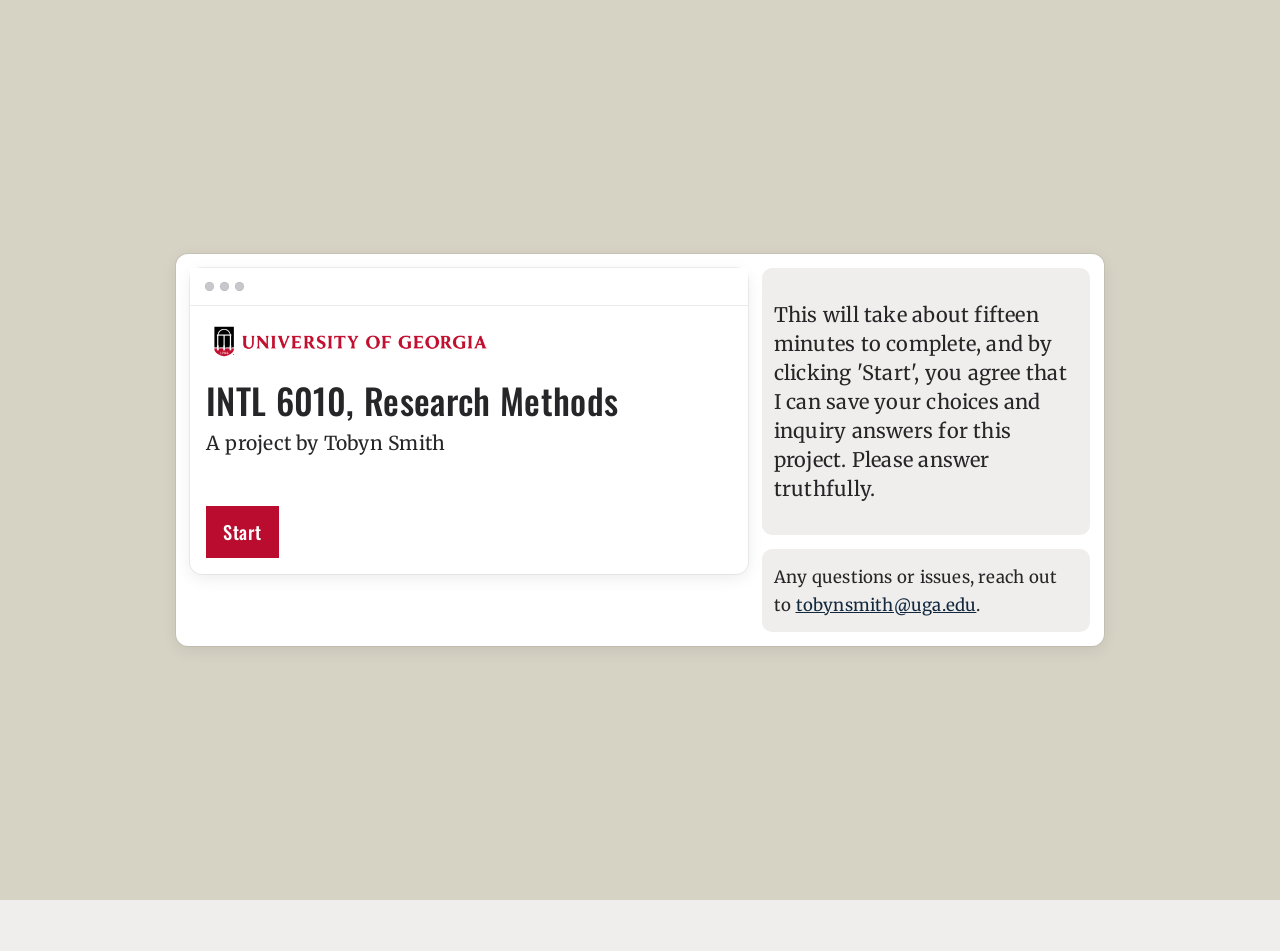
<file: app/index.html>
<!DOCTYPE html>
<html lang="en">
<head>
  <meta charset="utf-8">
  <meta name="viewport" content="width=device-width, initial-scale=1">
  <title>INTL 6010 · Research Methods</title>
  <link rel="icon" href="favicon.ico" type="image/x-icon">
  <link rel="preconnect" href="https://fonts.googleapis.com">
  <link rel="preconnect" href="https://fonts.gstatic.com" crossorigin>
  <link href="https://fonts.googleapis.com/css2?family=Merriweather+Sans:wght@400;500&family=Merriweather:wght@400;700&family=Oswald:wght@300;500&family=Source+Sans+3:wght@400;600;700&family=Source+Serif+4:opsz,wght@8..60,500;8..60,600&display=swap" rel="stylesheet">
  <link rel="stylesheet" href="styles.css">
</head>
<body>
  <div class="computer-only class-gate">
    <img class="uga-logo" src="uga-logo.png" alt="University of Georgia" width="1024" height="158">
    <p class="brand">INTL 6010</p>
    <h1>Sorry, for aesthetic reasons, this page was not created for phones!</h1>
  </div>
  <div id="before" class="before"></div>
  <div class="site" hidden>
    <header class="banner">
      <div class="banner-row">
        <img class="flag flag-lg" src="flag-araknes.svg" alt="" width="58" height="38">
        <div>
          <p class="gov">The Government of Araknes</p>
          <p class="commission">Commission of Inquiry</p>
        </div>
        <p class="ref"><span>File</span>26-441</p>
      </div>
      <ul class="party-line" aria-label="The parties">
        <li class="party-kicker">Parties</li>
        <li><img class="flag" src="flag-araknes.svg" alt="">Araknes</li>
        <li><img class="flag" src="flag-lei.svg" alt="">Lei</li>
      </ul>
    </header>
    <div class="frame">
      <div class="paper">
      <header class="story-bar">
        <p class="story-title">The night</p>
        <ul class="story-parties" aria-label="The parties">
          <li><img class="flag" src="flag-araknes.svg" alt="">Araknes</li>
          <li><img class="flag" src="flag-lei.svg" alt="">Lei</li>
        </ul>
      </header>
      <nav class="rail" id="rail" aria-label="Index to the file"></nav>
      <article class="sheet">
        <header class="mast" id="mast"></header>
        <main id="app">
          <p>Opening the file.</p>
        </main>
        <footer class="imprint">
          <p>Draft · File 26-441</p>
        </footer>
      </article>
      </div>
    </div>
  </div>
  <div class="step-bar" id="step-bar" hidden>
    <button type="button" class="secondary" id="step-back">Back</button>
    <button type="button" class="primary" id="step-next">Next</button>
  </div>
  <footer class="page-foot">
    <span class="contact">Any issues, email <a href="mailto:tobynsmith@uga.edu">tobynsmith@uga.edu</a>. Ta!</span>
    <a class="admin-link" href="/admin">[admin]</a>
  </footer>
  <script type="module" src="game.js"></script>
</body>
</html>
</file>
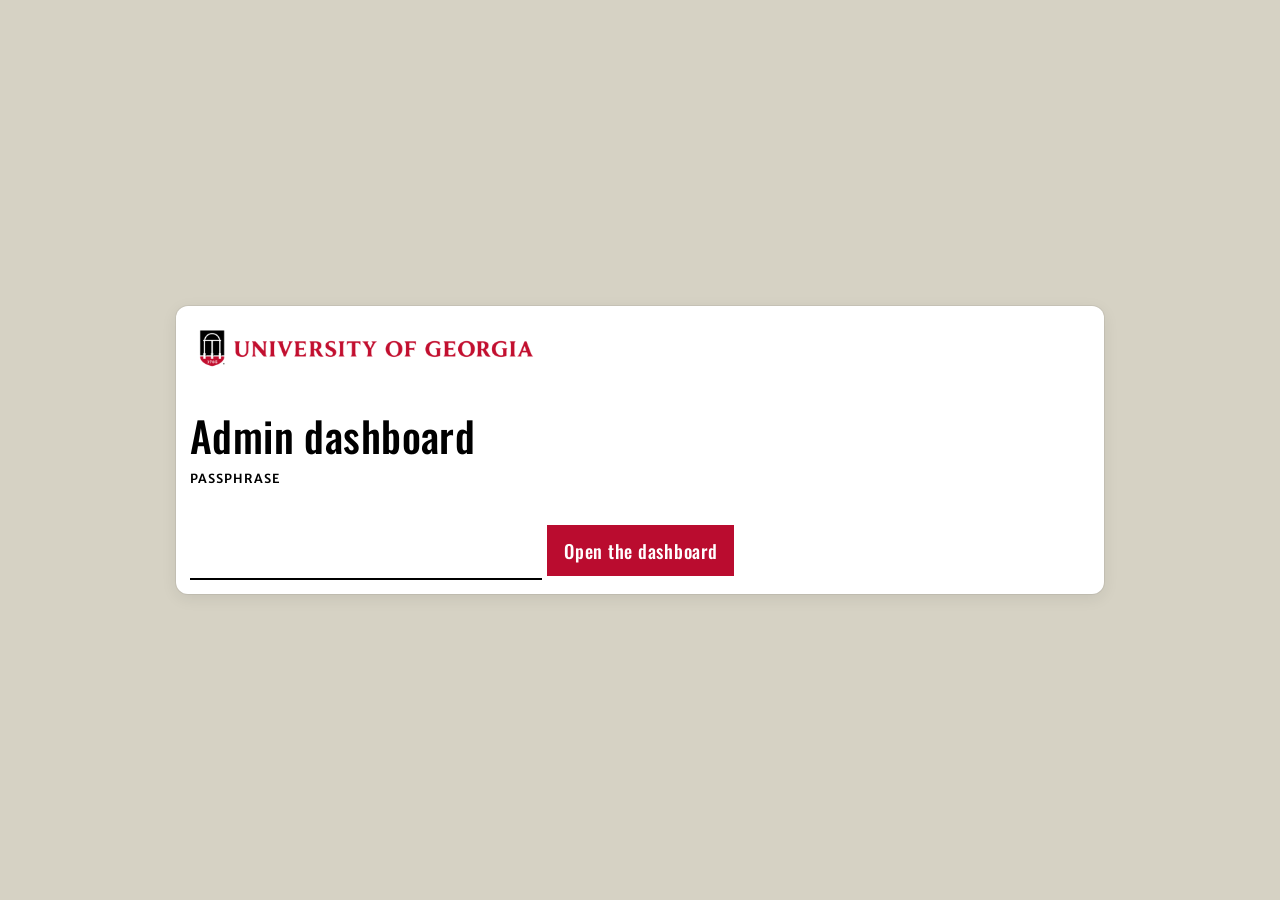
<file: app/export.html>
<!DOCTYPE html>
<html lang="en">
<head>
  <meta charset="utf-8">
  <meta name="viewport" content="width=device-width, initial-scale=1">
  <title>INTL 6010 · Admin dashboard</title>
  <link rel="icon" href="favicon.ico" type="image/x-icon">
  <link rel="preconnect" href="https://fonts.googleapis.com">
  <link rel="preconnect" href="https://fonts.gstatic.com" crossorigin>
  <link href="https://fonts.googleapis.com/css2?family=Merriweather+Sans:wght@400;500&family=Merriweather:wght@400;700&family=Oswald:wght@300;500&display=swap" rel="stylesheet">
  <link rel="stylesheet" href="styles.css">
</head>
<body class="register">
  <div class="computer-only class-gate">
    <img class="uga-logo" src="uga-logo.png" alt="University of Georgia" width="1024" height="158">
    <p class="brand">INTL 6010</p>
    <h1>Sorry, for aesthetic reasons, this page was not created for phones!</h1>
  </div>
  <div class="before register-desk">
    <section class="welcome register-sheet">
      <img class="uga-logo" src="uga-logo.png" alt="University of Georgia" width="1024" height="158">
      <h1 class="question">Admin dashboard</h1>
      <form id="gate" class="register-gate">
        <label for="key">Passphrase</label>
        <input id="key" name="key" type="password" autocomplete="current-password">
        <button class="primary" type="submit">Open the dashboard</button>
      </form>
      <p id="message" class="error" hidden></p>
      <div id="out"></div>
    </section>
  </div>
  <script type="module" src="export.js"></script>
</body>
</html>
</file>
<file: app/styles.css>
:root {
  --desk: #cfc8b8;
  --paper: #f7f4ec;
  --paper-2: #fffdf7;
  --gold: #7a632e;
  --ink: #12151a;
  --muted: #2a3138;
  --line: #12151a;
  --hair: #b9b2a3;
  --navy: #1a3650;
  --oxblood: #6f2824;
  --oxblood-soft: #f3e6e3;
  --step: 4.15rem;
  --night-chrome: 10.6rem;
}

* { box-sizing: border-box; }

html { background: var(--desk); }

body {
  margin: 0;
  min-height: 100vh;
  background: var(--desk);
  color: var(--ink);
  font-family: "Source Sans 3", "Segoe UI", sans-serif;
  font-size: 1.125rem;
  line-height: 1.65;
  letter-spacing: 0.012em;
  text-wrap: pretty;
}

.story-bar,
.banner { display: none; }

body[data-step="night"] .site {
  display: flex;
  flex-direction: column;
  min-height: calc(100vh - var(--step));
}

body[data-step="night"] .frame {
  display: flex;
  flex-direction: column;
  flex: 1 0 auto;
  align-self: stretch;
  width: 100%;
  min-width: 0;
  min-height: calc(100vh - var(--step));
  padding-top: 0.4rem;
  padding-bottom: 0;
}

body[data-step="night"] .paper {
  display: flex;
  flex-direction: column;
  flex: 1 0 auto;
  width: 100%;
  min-width: 0;
  min-height: 0;
  box-shadow: none;
}

body[data-step="night"] .sheet {
  display: flex;
  flex-direction: column;
  flex: 1 0 auto;
  width: 100%;
  min-width: 0;
  min-height: 0;
  overflow: visible;
}

body[data-step="night"] .story-bar {
  display: flex;
  align-items: center;
  justify-content: space-between;
  gap: 1.5rem;
  margin: 0;
  padding: 0.7rem 1.85rem 0.55rem;
  background: var(--paper);
  border: 1px solid #d5dbe3;
  border-bottom: none;
}

body[data-step="night"] .rail { border-top: 1px solid #e4dfd4; }

.story-title {
  margin: 0;
  font-family: "Source Serif 4", Georgia, serif;
  font-size: 1.7rem;
  font-weight: 600;
  line-height: 1.1;
  letter-spacing: -0.02em;
}

.story-parties {
  display: flex;
  flex-wrap: wrap;
  align-items: center;
  gap: 0.35rem 1.15rem;
  list-style: none;
  margin: 0;
  padding: 0 0 0.15rem;
}

.story-parties li {
  display: flex;
  align-items: center;
  gap: 0.45rem;
  margin: 0;
  font-size: 0.98rem;
  font-weight: 600;
}

.story-parties .flag {
  width: 2.15rem;
  height: 1.42rem;
}

body[data-step="inquiry"] .banner,
body[data-step="debrief"] .banner {
  display: flex;
}

.banner {
  flex-direction: column;
  background: var(--navy);
  color: #f4f7f8;
  border-bottom: 3px solid #c4b48a;
}

body[data-step="night"] .mast {
  padding-top: 0.7rem;
  padding-bottom: 0.55rem;
  border-bottom: 1px solid var(--hair);
}

body[data-step="night"] .story-title,
body[data-step="night"] .mast .doc {
  font-size: 1.4rem;
}

body[data-step="night"] .rail li {
  padding-top: 0.55rem;
  padding-bottom: 0.4rem;
}

body[data-step="night"] .imprint,
body[data-step="inquiry"] .imprint { display: none; }

.banner-row {
  display: flex;
  align-items: center;
  gap: 1rem;
  padding: 0.95rem 1.75rem 0.8rem;
}

.banner .gov,
.banner .commission,
.banner .ref { color: #f4f7f8; }

.banner .flag-lg {
  border-color: rgba(255, 255, 255, 0.45);
}

.party-line {
  display: flex;
  flex-wrap: wrap;
  align-items: center;
  gap: 0.35rem 1.35rem;
  list-style: none;
  margin: 0;
  padding: 0.42rem 1.75rem 0.5rem;
  color: #f4f7f8;
  background: #10283e;
  border-top: 1px solid rgba(255, 255, 255, 0.16);
}

.party-line .party-kicker {
  margin: 0;
  padding-right: 1rem;
  border-right: 1px solid rgba(255, 255, 255, 0.32);
  font-size: 0.68rem;
  font-weight: 700;
  letter-spacing: 0.18em;
  line-height: 1;
  text-transform: uppercase;
  opacity: 0.92;
}

.party-line li {
  display: flex;
  align-items: center;
  gap: 0.45rem;
  margin: 0;
  font-size: 0.98rem;
  font-weight: 600;
}

.party-line .flag {
  width: 1.65rem;
  height: 1.1rem;
  border-color: rgba(255, 255, 255, 0.4);
}

.site { min-height: 100vh; }
.site[hidden] { display: none; }

.before {
  min-height: 100vh;
  display: flex;
  align-items: center;
  justify-content: center;
  padding: 3rem 1.5rem;
  background: #d6d2c4;
}

.before[hidden] { display: none; }

.welcome {
  position: relative;
  width: min(38rem, 100%);
  padding: 2.7rem 2.85rem 2.85rem;
  background: #fff;
  border: 2px solid #000;
}

.uga-logo {
  display: block;
  width: min(22rem, 100%);
  height: auto;
  margin: 0 0 2.4rem;
}

.welcome .question {
  margin: 0 0 0.55rem;
  max-width: 13em;
  color: #000;
  font-family: Oswald, sans-serif;
  font-size: 2.6rem;
  font-weight: 500;
  letter-spacing: 0.01em;
  line-height: 1.15;
}

.welcome .byline {
  margin: 0 0 1.25rem;
  color: #000;
  font-family: Merriweather, Georgia, serif;
  font-size: 1.2rem;
  line-height: 1.4;
}

.welcome .prose p {
  color: #000;
  font-family: Merriweather, Georgia, serif;
  font-size: 1.05rem;
  font-weight: 400;
  line-height: 1.65;
}

.welcome .reach {
  margin: 0.2rem 0 0;
  color: #000;
  font-family: Merriweather, Georgia, serif;
  font-size: 1.05rem;
  line-height: 1.65;
}

.welcome a {
  color: #ba0c2f;
}

.welcome .minutes {
  display: inline-block;
  margin: 1.35rem 0 1.45rem;
  padding: 0 0 0.35rem;
  border-bottom: 2px solid #ba0c2f;
  color: #000;
  font-family: Oswald, sans-serif;
  font-size: 1.75rem;
  font-weight: 500;
  line-height: 1.15;
}

.welcome .primary { margin-top: 1.75rem; }

.welcome .field {
  margin: 1.35rem 0 0;
}

.welcome .field label {
  color: #000;
  font-family: Merriweather, Georgia, serif;
  font-size: 1.05rem;
  font-weight: 400;
}

.welcome .field input {
  display: block;
  width: 100%;
  margin-top: 0.4rem;
  padding: 0.45rem 0.55rem;
  border: 1px solid #000;
  font-family: Merriweather, Georgia, serif;
  font-size: 1.05rem;
}

.draft-mark {
  position: absolute;
  top: 1.15rem;
  right: 1.25rem;
  margin: 0;
  padding: 0.12rem 0.4rem;
  border: 1px solid #554f47;
  color: #554f47;
  font-family: "Merriweather Sans", sans-serif;
  font-size: 0.72rem;
  font-weight: 500;
  letter-spacing: 0.12em;
  text-transform: uppercase;
}

.frame {
  max-width: 92rem;
  margin: 0 auto;
  padding: 0 1.5rem 3rem;
}

.rail {
  background: var(--paper);
  border: 1px solid #d5dbe3;
  border-bottom: none;
}

.rail ol {
  display: flex;
  flex-wrap: wrap;
  gap: 0.25rem 1.35rem;
  list-style: none;
  margin: 0;
  padding: 0 1.85rem;
}

.rail li {
  margin: 0;
  padding: 0.85rem 0.05rem 0.7rem;
  border: none;
  color: #1c2430;
  font-size: 0.88rem;
  font-weight: 700;
  letter-spacing: 0.1em;
  text-transform: uppercase;
}

.rail li.now {
  color: var(--navy);
  font-weight: 700;
  box-shadow: inset 0 -3px 0 var(--navy);
}

.rail li.done { color: var(--ink); }

.rail-note {
  margin: 0;
  padding: 0 1.85rem 0.75rem;
  color: var(--muted);
  font-size: 0.92rem;
}

.sheet {
  position: relative;
  background: var(--paper);
  min-height: 70vh;
  padding: 0 0 0.5rem;
  border: 1px solid #d5dbe3;
  border-top: none;
  box-shadow: none;
}

.gov {
  margin: 0;
  color: var(--navy);
  font-size: 0.74rem;
  font-weight: 700;
  letter-spacing: 0.18em;
  text-transform: uppercase;
}

.commission {
  margin: 0.16rem 0 0;
  font-family: "Source Serif 4", Georgia, serif;
  font-size: 1.62rem;
  font-weight: 600;
  line-height: 1.15;
  color: var(--navy);
}

.ref {
  margin: 0 0 0 auto;
  color: var(--navy);
  font-family: "Source Sans 3", sans-serif;
  font-size: 1.2rem;
  font-weight: 700;
  font-variant-numeric: tabular-nums;
  letter-spacing: 0.06em;
  line-height: 1.1;
  text-align: right;
  white-space: nowrap;
}

@media (max-width: 420px) {
  .ref { white-space: normal; font-size: 0.92rem; }
  .banner-row { flex-wrap: wrap; gap: 0.45rem 0.7rem; }
}

.ref span {
  display: block;
  margin-bottom: 0.22rem;
  font-size: 0.68rem;
  font-weight: 700;
  letter-spacing: 0.18em;
  text-transform: uppercase;
  opacity: 0.92;
}

.mast {
  display: flex;
  justify-content: space-between;
  gap: 1rem;
  align-items: baseline;
  margin: 0;
  padding: 1.05rem 1.85rem 0.85rem;
  border-bottom: 3px double var(--navy);
}

.mast .doc {
  margin: 0;
  font-family: "Source Serif 4", Georgia, serif;
  font-size: 1.65rem;
  font-weight: 600;
  line-height: 1.15;
  letter-spacing: -0.01em;
}

.mast .when {
  margin: 0;
  color: var(--navy);
  font-size: 0.92rem;
  font-weight: 700;
  font-variant-numeric: tabular-nums;
  letter-spacing: 0.08em;
  white-space: nowrap;
}

#app { padding: 1.35rem 1.85rem 0.5rem; }

body[data-step="night"] #app {
  display: flex;
  flex-direction: column;
  flex: 1 0 auto;
  width: 100%;
  min-width: 0;
  min-height: 0;
  overflow: visible;
  padding-top: 0.55rem;
  padding-bottom: 0.4rem;
}

.opening {
  max-width: 40rem;
  min-height: 52vh;
  padding: 2.5rem 0 2rem;
}

.opening-kicker {
  margin: 0 0 0.45rem;
  color: var(--navy);
  font-size: 0.78rem;
  font-weight: 700;
  letter-spacing: 0.14em;
  text-transform: uppercase;
}

.opening-file {
  margin: 0 0 1.35rem;
  color: var(--navy);
  font-family: "Source Serif 4", Georgia, serif;
  font-size: 3.5rem;
  font-weight: 600;
  letter-spacing: -0.03em;
  line-height: 0.95;
}

.opening-parties {
  display: flex;
  align-items: center;
  gap: 1.15rem;
  list-style: none;
  margin: 0 0 1.4rem;
  padding: 0 0 1.2rem;
  border-bottom: 1px solid var(--hair);
}

.opening-parties li {
  display: flex;
  align-items: center;
  gap: 0.7rem;
  margin: 0;
  font-family: "Source Serif 4", Georgia, serif;
  font-size: 1.85rem;
  font-weight: 600;
}

.opening-parties .flag {
  width: 4.4rem;
  height: 2.9rem;
}

.opening-rule {
  width: 2.5rem;
  height: 2px;
  padding: 0;
  background: var(--navy);
  transform-origin: left center;
  animation: open-rule 0.55s ease 0.3s both;
}

.opening-line {
  margin: 0;
  max-width: 36rem;
  font-family: "Source Serif 4", Georgia, serif;
  font-size: 1.25rem;
  line-height: 1.45;
  opacity: 0;
  animation: open-line 0.45s ease 0.45s forwards;
}

.opening .primary {
  opacity: 0;
  pointer-events: none;
  animation: open-line 0.45s ease 2s forwards;
}

@keyframes open-line {
  from { opacity: 0; transform: translateY(8px); }
  to { opacity: 1; transform: none; pointer-events: auto; }
}

@keyframes open-rule {
  from { transform: scaleX(0); }
  to { transform: scaleX(1); }
}

@keyframes beat-in {
  from { opacity: 0; }
  to { opacity: 1; }
}

@media (prefers-reduced-motion: reduce) {
  .opening-rule,
  .opening-line,
  .opening .primary,
  .film-visual .sat {
    animation: none;
    opacity: 1;
    transform: none;
    pointer-events: auto;
  }
}

.spread {
  display: grid;
  grid-template-columns: minmax(0, 1fr) minmax(16rem, 22.5rem);
  gap: 1.5rem 1.75rem;
  align-items: start;
}

.spread-side {
  position: sticky;
  top: 1.25rem;
}

.film {
  display: grid;
  grid-template-columns: minmax(15rem, 20rem) minmax(0, 1fr);
  grid-template-rows: 1fr;
  gap: 0.75rem 1.15rem;
  align-items: stretch;
  flex: 1 0 auto;
  min-height: calc(100vh - var(--step) - var(--night-chrome));
  width: 100%;
}

.film-copy {
  overflow: visible;
}

.film-copy .prose p {
  max-width: none;
  font-size: 1.02rem;
  line-height: 1.45;
  margin: 0 0 0.55rem;
}

.film-visual {
  display: flex;
  flex-direction: column;
  gap: 0.45rem;
  width: 100%;
  min-width: 0;
  min-height: 0;
  height: 100%;
}

.film-visual .shot {
  flex: 0 0 auto;
  overflow: visible;
}

.film-visual .plot {
  position: relative;
  container-type: size;
  flex: 1 1 auto;
  min-height: 6.5rem;
  width: 100%;
  margin: 0;
}

.film-visual .sat {
  position: absolute;
  left: 50%;
  top: 50%;
  display: block;
  width: min(100cqw, calc(100cqh * 1200 / 560));
  height: min(100cqh, calc(100cqw * 560 / 1200));
  margin-left: calc(-0.5 * min(100cqw, calc(100cqh * 1200 / 560)));
  margin-top: calc(-0.5 * min(100cqh, calc(100cqw * 560 / 1200)));
  max-width: none;
  max-height: none;
  aspect-ratio: 1200 / 560;
  animation: beat-in 0.4s ease both;
}

.film-visual .shot figcaption {
  margin-bottom: 0.2rem;
  color: var(--ink);
  font-size: 0.88rem;
}

.film-visual .oracle-chrome {
  padding: 0.55rem 0.85rem 0.4rem;
}

.film-visual .oracle-name {
  font-size: 0.84rem;
}

.film-visual .oracle-body {
  gap: 0.5rem;
  padding: 0.1rem 0.85rem 0.75rem;
}

.film-visual .human p:last-child {
  font-size: 1rem;
}

.film-visual .model-out p {
  font-size: 1.05rem;
  line-height: 1.45;
  margin-bottom: 0.3rem;
}

.column { max-width: 40rem; }

.computer-only {
  display: none;
  min-height: 100vh;
  margin: 0 auto;
  padding: 3rem 1.5rem;
  max-width: 28rem;
  color: var(--ink);
  flex-direction: column;
  justify-content: center;
}

.computer-only .brand {
  margin: 0 0 0.8rem;
  font-size: 0.75rem;
  font-weight: 700;
  letter-spacing: 0.14em;
  text-transform: uppercase;
}

.computer-only h1 {
  margin: 0 0 0.8rem;
  font-family: "Source Serif 4", Georgia, serif;
  font-size: 2rem;
  font-weight: 500;
  line-height: 1.2;
  color: var(--navy);
}

.computer-only p { margin: 0.35rem 0; font-size: 1.1rem; line-height: 1.5; }

.question {
  margin: 0.15rem 0 0.9rem;
  font-family: "Source Serif 4", Georgia, serif;
  font-size: 1.85rem;
  font-weight: 500;
  line-height: 1.25;
  color: var(--ink);
}

.cover { max-width: 44rem; }

.cover .question {
  max-width: 40rem;
  margin-bottom: 1.15rem;
  font-size: 2.2rem;
  line-height: 1.2;
}

.imprint {
  margin: 2rem 1.85rem 1rem;
  padding-top: 0.75rem;
  border-top: 1px solid var(--hair);
  color: var(--muted);
  font-size: 0.78rem;
  font-weight: 600;
  letter-spacing: 0.06em;
  text-align: left;
}

.imprint p { margin: 0.1rem 0; }

.prose p,
.sitrep p,
.cable p,
.morning p {
  font-family: "Source Serif 4", Georgia, serif;
  font-size: 1.18rem;
  line-height: 1.7;
  max-width: 40rem;
}

.sitrep { margin: 0 0 1rem; }

.plot {
  margin: 0 0 1rem;
  padding: 0;
  border: 0;
  background: transparent;
}

.sat {
  display: block;
  width: 100%;
  height: auto;
  border: 1px solid #16324f;
  background: #16324f;
}

.plot-line {
  margin: 0 0 0.2rem;
  max-width: 36rem;
  font-size: 1.15rem;
}

.chain {
  display: flex;
  flex-wrap: wrap;
  align-items: center;
  gap: 0.35rem 0.55rem;
  list-style: none;
  margin: 0 0 1rem;
  padding: 0;
  color: var(--navy);
  font-family: "Source Sans 3", sans-serif;
  font-size: 1.15rem;
  font-weight: 700;
}

.chain li {
  display: flex;
  align-items: center;
  gap: 0.55rem;
  margin: 0;
}

.chain li + li::before {
  content: "→";
  color: var(--navy);
  font-weight: 400;
}

.step-bar {
  position: static;
  z-index: 8;
  display: flex;
  justify-content: flex-end;
  align-items: center;
  gap: 0.45rem;
  flex: 0 0 auto;
  width: 100%;
  height: auto;
  min-height: var(--step);
  padding: 0 0.75rem env(safe-area-inset-bottom, 0px);
  background: var(--paper);
  border-top: 1px solid var(--hair);
}

.step-bar[hidden] { display: none; }

.step-bar button[hidden] { display: none; }

.step-bar button.primary,
.step-bar button.secondary {
  margin: 0;
  min-width: 0;
  flex: 1 1 8rem;
  max-width: 14rem;
  padding: 0.42rem 0.7rem;
}

.step-bar button.secondary:disabled {
  opacity: 0.38;
  cursor: default;
}

@media (max-width: 1280px) {
  .frame { padding-left: 0.85rem; padding-right: 0.85rem; }
  body[data-step="night"] .story-bar { padding-left: 1.15rem; padding-right: 1.15rem; }
  .banner-row,
  .party-line { padding-left: 1.1rem; padding-right: 1.1rem; }
  .mast,
  #app,
  .rail ol { padding-left: 1.15rem; padding-right: 1.15rem; }
  .rail li { letter-spacing: 0.08em; }
  .chain { font-size: 1.05rem; }
}

@media (max-width: 1039px) {
  .spread { grid-template-columns: 1fr; }
  .spread-side {
    position: static;
    max-width: 36rem;
  }
  .film { grid-template-columns: 1fr; }
}

@media (min-width: 1700px) {
  .frame { max-width: 108rem; }
}

.dateline {
  margin: 0 0 0.7rem;
  color: var(--navy);
  font-family: "Source Sans 3", sans-serif;
  font-size: 0.82rem;
  font-weight: 700;
  letter-spacing: 0.08em;
  text-transform: uppercase;
}

.parties {
  margin: 0.2rem 0 1.25rem;
  padding: 0.85rem 0 0.95rem;
  border-top: 1px solid var(--hair);
  border-bottom: 1px solid var(--hair);
}

.parties-label {
  margin: 0 0 0.65rem;
  color: var(--ink);
  font-size: 0.88rem;
  font-weight: 700;
  letter-spacing: 0.1em;
  text-transform: uppercase;
}

.spread-side .parties,
.spread-side .log,
.spread-side .file,
.spread-side .signal {
  background: #fff;
  border: 1px solid #cfd6de;
  padding: 1rem 1.05rem 0.85rem;
}

.spread-side .parties {
  margin: 0;
  padding: 1rem 1.05rem 0.85rem;
  border-top: 4px solid var(--navy);
}

.spread-side .parties ul {
  flex-direction: column;
  align-items: stretch;
  gap: 0.85rem;
}

.spread-side .parties li {
  font-size: 1.45rem;
}

.spread-side .flag {
  width: 4.6rem;
  height: 3.05rem;
}

.spread-side .log,
.spread-side .file,
.spread-side .signal {
  margin: 0;
}

.oracle .readout {
  display: flex;
  align-items: baseline;
  gap: 0.45rem;
  margin: 0.1rem 0 0;
}

.oracle .readout-label {
  margin: 0 0 0.2rem;
  color: #9aa3ad;
  font-size: 0.72rem;
  font-weight: 700;
  letter-spacing: 0.12em;
  text-transform: uppercase;
}

.oracle .figure {
  color: #f7f4ee;
  font-size: 1.2rem;
  letter-spacing: 0;
}

.oracle .figure .unit { color: #d9c7a2; }

.oracle .meter {
  height: 4px;
  margin: 0.45rem 0 0.15rem;
  background: #2a4660;
  border-radius: 0;
  overflow: hidden;
}

.oracle .meter span {
  background: #d9c7a2;
  border-radius: 0;
}

.signal-word {
  margin: 0.2rem 0 0.15rem;
  font-family: "Source Serif 4", Georgia, serif;
  font-size: 1.7rem;
  font-weight: 600;
  line-height: 1.2;
}

.parties ul {
  display: flex;
  flex-wrap: wrap;
  gap: 1.1rem 1.75rem;
  list-style: none;
  margin: 0;
  padding: 0;
}

.parties li {
  display: flex;
  align-items: center;
  gap: 0.7rem;
  margin: 0;
  font-family: "Source Serif 4", Georgia, serif;
  font-size: 1.25rem;
  font-weight: 600;
}

.flag {
  display: block;
  width: 2.7rem;
  height: 1.8rem;
  object-fit: cover;
  border: 1px solid #16191c;
  box-shadow: none;
}

.flag-lg {
  width: 3.6rem;
  height: 2.4rem;
}

.shot {
  margin: 0;
}

.shot figcaption {
  margin: 0 0 0.45rem;
  color: var(--ink);
  font-size: 0.88rem;
  font-weight: 700;
  letter-spacing: 0.08em;
  text-transform: uppercase;
}

.shot-note {
  margin: 0.4rem 0 0;
  color: var(--muted);
  font-size: 0.95rem;
}

.spread-side .shot { margin: 0; }

.oracle,
.spread-side .oracle {
  margin: 0;
  padding: 0;
  overflow: visible;
  background: #16324f;
  color: #f4efe4;
  border: 1px solid #16324f;
  border-radius: 0;
  box-shadow: none;
}

.oracle-chrome {
  display: flex;
  align-items: center;
  gap: 0.55rem;
  padding: 0.7rem 0.9rem 0.55rem;
}

.oracle-chrome .mark {
  width: 1.15rem;
  height: 1.15rem;
  margin: 0;
  box-shadow: inset 0 0 0 1px #d9c7a2;
}

.oracle-name { margin: 0; }

.oracle-name {
  color: #f7f4ee;
  font-size: 0.78rem;
  font-weight: 700;
  letter-spacing: 0.16em;
}

.oracle-body {
  display: flex;
  flex-direction: column;
  gap: 0.85rem;
  padding: 0.15rem 0.85rem 1rem;
}

.human {
  align-self: stretch;
  max-width: 100%;
  padding: 0.45rem 0 0.55rem 0.75rem;
  background: transparent;
  border-left: 2px solid #d9c7a2;
  border-radius: 0;
}

.human .who {
  margin: 0 0 0.15rem;
  color: #d9c7a2;
  font-size: 0.8rem;
  font-weight: 700;
  letter-spacing: 0.08em;
  text-transform: uppercase;
}

.human p:last-child {
  margin: 0;
  color: #f4f1ea;
  font-size: 0.98rem;
  line-height: 1.45;
}

.turn {
  display: grid;
  grid-template-columns: 1.45rem minmax(0, 1fr);
  gap: 0.6rem;
  align-items: start;
}

.mark {
  width: 0.7rem;
  height: 0.7rem;
  margin-top: 0.35rem;
  border-radius: 0;
  background: #d9c7a2;
  box-shadow: none;
}

.model-name {
  margin: 0 0 0.35rem;
  color: #f3efe6;
  font-size: 0.78rem;
  font-weight: 700;
  letter-spacing: 0.14em;
}

.model-out p {
  margin: 0 0 0.45rem;
  color: #f4f1ea;
  font-family: "Source Sans 3", sans-serif;
  font-size: 1.02rem;
  line-height: 1.5;
}

.model-out p:last-child { margin-bottom: 0; }

.readout {
  display: flex;
  align-items: flex-end;
  gap: 0.9rem;
  margin: 0.1rem 0 0.2rem;
}

.figure {
  margin: 0;
  color: var(--navy);
  font-family: "Source Serif 4", Georgia, serif;
  font-size: 2.6rem;
  font-weight: 500;
  line-height: 0.9;
  letter-spacing: -0.03em;
}

.figure .unit {
  margin-left: 0.08rem;
  color: var(--navy);
  font-size: 1.05rem;
  letter-spacing: 0;
}

.meter {
  flex: 1;
  height: 4px;
  margin: 0 0 0.4rem;
  background: #d5dbe3;
}

.meter span {
  display: block;
  height: 100%;
  width: var(--fill);
  background: var(--navy);
}

.cable {
  margin: 1.1rem 0;
  padding: 0.15rem 0 0.15rem 1rem;
  border-left: 3px solid var(--navy);
}

.cable .label,
.file .label,
.log .label {
  margin: 0 0 0.35rem;
  font-family: "Source Sans 3", sans-serif;
  font-size: 0.9rem;
  font-weight: 700;
  letter-spacing: 0.1em;
  text-transform: uppercase;
  color: var(--ink);
}

.log,
.file {
  margin: 1rem 0;
  padding: 0.9rem 0 0.2rem;
  border-top: 1px solid var(--navy);
  background: transparent;
}

.log p {
  margin: 0.35rem 0;
  font-size: 1.05rem;
}

h2 {
  margin: 1.2rem 0 0.2rem;
  font-family: "Source Serif 4", Georgia, serif;
  font-size: 1.35rem;
  font-weight: 600;
  line-height: 1.3;
}

button,
input,
textarea { font: inherit; color: inherit; }

button.choice {
  display: grid;
  grid-template-columns: 1.35rem 1fr;
  gap: 0.85rem;
  align-items: baseline;
  width: 100%;
  margin: 0;
  padding: 0.95rem 0.15rem 0.95rem 0.7rem;
  border: none;
  border-top: 1px solid var(--hair);
  border-left: 3px solid transparent;
  border-radius: 0;
  background: transparent;
  text-align: left;
  cursor: pointer;
}

button.choice:last-of-type { border-bottom: 1px solid var(--hair); }

button.choice .let {
  font-family: "Source Serif 4", Georgia, serif;
  font-size: 1.25rem;
  font-weight: 600;
  line-height: 1;
  color: var(--navy);
}

button.choice:hover {
  border-left-color: var(--navy);
  background: transparent;
}

button.choice:focus-visible {
  border-left-color: var(--navy);
  outline: 2px solid var(--navy);
  outline-offset: 2px;
}

.qhead { display: inline; }

.num {
  margin-right: 0.4rem;
  color: var(--navy);
  font-family: "Source Serif 4", Georgia, serif;
  font-weight: 600;
}

.field label,
.ask > label,
#gate label {
  display: block;
  margin: 0 0 0.35rem;
  font-weight: 600;
}

.field input {
  width: 100%;
  margin-top: 0.15rem;
}

button.primary,
button.secondary {
  display: inline-block;
  width: auto;
  min-width: 12rem;
  margin: 1rem 0.5rem 0 0;
  padding: 0.8rem 1rem;
  border-radius: 0;
  cursor: pointer;
  text-align: center;
}

button.primary {
  background: var(--navy);
  border: 1px solid var(--navy);
  color: #f7f8f6;
  font-weight: 700;
}

.welcome button.primary {
  margin-top: 1.85rem;
  background: #ba0c2f;
  border: 1px solid #ba0c2f;
  color: #fff;
  font-family: Oswald, sans-serif;
  font-size: 1.15rem;
  font-weight: 500;
  letter-spacing: 0.04em;
}

.welcome button.primary:focus-visible {
  outline-color: #000;
}

.class-gate {
  background: #d6d2c4;
  color: #000;
}

.class-gate .brand {
  color: #554f47;
  font-family: "Merriweather Sans", sans-serif;
  font-weight: 500;
  letter-spacing: 0.08em;
}

.class-gate h1 {
  color: #000;
  font-family: Oswald, sans-serif;
  font-weight: 500;
}

.class-gate p {
  font-family: Merriweather, Georgia, serif;
}

button.secondary {
  background: transparent;
  border: 1px solid var(--navy);
  color: var(--navy);
}

button.primary:focus-visible,
button.secondary:focus-visible,
.scale label:has(input:focus-visible) {
  outline: 2px solid var(--navy);
  outline-offset: 2px;
}

fieldset {
  margin: 1.35rem 0 0;
  padding: 0.75rem 0 0;
  border: none;
  border-top: 1px solid var(--navy);
}

legend {
  padding: 0;
  font-family: "Source Serif 4", Georgia, serif;
  font-size: 1.2rem;
  font-weight: 600;
}

label.tick {
  display: flex;
  gap: 0.75rem;
  align-items: flex-start;
  margin: 0.6rem 0;
  cursor: pointer;
}

input[type="checkbox"],
input[type="radio"] {
  width: 1.1rem;
  height: 1.1rem;
  margin-top: 0.28rem;
  accent-color: var(--navy);
}

input[type="text"],
input[type="password"],
textarea {
  width: 100%;
  padding: 0.7rem 0.2rem;
  border: none;
  border-bottom: 1px solid var(--navy);
  border-radius: 0;
  background: transparent;
}

textarea {
  min-height: 8rem;
  border: 1px solid #c5ced6;
  background: var(--paper-2);
  padding: 0.75rem;
  resize: vertical;
}

.scale {
  display: grid;
  grid-template-columns: repeat(5, 1fr);
  gap: 0.35rem;
  margin-top: 0.7rem;
}

.scale label {
  position: relative;
  display: flex;
  align-items: center;
  justify-content: center;
  min-height: 3rem;
  border: 1px solid var(--navy);
  cursor: pointer;
}

.scale input { position: absolute; opacity: 0; }

.scale label:has(input:checked) {
  background: var(--navy);
  color: #f7f8f6;
}

.ends {
  display: flex;
  justify-content: space-between;
  gap: 1rem;
  margin: 0.35rem 0 0;
  color: var(--ink);
  font-size: 1.02rem;
  font-weight: 700;
}

.file ul {
  margin: 0.2rem 0 0;
  padding-left: 1.1rem;
}

.file li { margin: 0.35rem 0; }

.ask { margin: 1.2rem 0; }

.error {
  margin: 0.6rem 0;
  color: var(--oxblood);
  font-weight: 700;
}

.muted { color: var(--muted); }

.colophon {
  margin-top: 2rem;
  padding-top: 0.7rem;
  border-top: 1px solid var(--hair);
  color: var(--muted);
  font-size: 0.92rem;
}

table {
  width: 100%;
  border-collapse: collapse;
  font-size: 0.98rem;
}

th, td {
  padding: 0.5rem 0.35rem;
  border-bottom: 1px solid var(--hair);
  text-align: left;
  vertical-align: top;
}

th { color: var(--navy); }

.account {
  margin: 0.2rem 0 0.8rem;
  color: var(--muted);
}

body.register { background: #d6d2c4; }

.register-desk.is-open { align-items: flex-start; }

.welcome.register-sheet.is-open { width: min(76rem, 100%); }

.register-sheet .question { max-width: none; }

.register-gate label {
  display: block;
  margin: 1.15rem 0 0.35rem;
  color: #000;
  font-family: "Merriweather Sans", sans-serif;
  font-size: 0.78rem;
  font-weight: 500;
  letter-spacing: 0.08em;
  text-transform: uppercase;
}

.register-sheet input {
  width: min(22rem, 100%);
  border-bottom: 2px solid #000;
  color: #000;
  font-family: Merriweather, Georgia, serif;
}

.register-gate.is-open { display: none; }

.register-sheet .error {
  color: #ba0c2f;
  font-family: Merriweather, Georgia, serif;
  font-weight: 400;
}

.register-bar {
  display: flex;
  align-items: center;
  justify-content: flex-end;
  gap: 0.7rem;
  flex-wrap: wrap;
  margin: 1.35rem 0 0.2rem;
}

.register-bar-start { justify-content: flex-start; }

.register-nav {
  display: flex;
  gap: 1.4rem;
  margin: 0.2rem 0 1.1rem;
}

.register-nav a {
  color: #000;
  font-family: "Merriweather Sans", sans-serif;
  font-size: 0.78rem;
  font-weight: 500;
  letter-spacing: 0.08em;
  text-transform: uppercase;
  text-decoration: none;
  border-bottom: 2px solid transparent;
  padding-bottom: 0.15rem;
}

.register-nav a.is-current { border-bottom-color: #000; }

.register-lede {
  margin: 0 0 1.1rem;
  max-width: 42rem;
  color: #554f47;
  font-family: Merriweather, Georgia, serif;
  font-size: 1.02rem;
  line-height: 1.55;
}

.register-note {
  margin: 1.4rem 0 0;
  max-width: 42rem;
  color: #ba0c2f;
  font-family: "Merriweather Sans", sans-serif;
  font-size: 0.78rem;
  font-weight: 500;
  letter-spacing: 0.06em;
  text-transform: uppercase;
}

.tools-block { margin: 1.6rem 0 0; }

.tools-head {
  margin: 0 0 0.55rem;
  color: #000;
  font-family: "Merriweather Sans", sans-serif;
  font-size: 0.78rem;
  font-weight: 500;
  letter-spacing: 0.08em;
  text-transform: uppercase;
}

.register-sheet button.secondary,
.register-sheet a.secondary {
  margin: 0;
  min-width: 0;
  padding: 0.55rem 0.9rem;
  background: #fff;
  border: 2px solid #000;
  color: #000;
  font-family: Oswald, sans-serif;
  font-size: 1.05rem;
  font-weight: 500;
  letter-spacing: 0.04em;
}

.register-sheet button.secondary:focus-visible,
.register-sheet a.secondary:focus-visible { outline-color: #000; }

.register-sheet a.secondary {
  display: inline-block;
  text-decoration: none;
}

.register-sheet button.remove {
  margin: 0;
  min-width: 0;
  padding: 0;
  border: none;
  background: transparent;
  color: #ba0c2f;
  font-family: "Merriweather Sans", sans-serif;
  font-size: 0.78rem;
  font-weight: 500;
  letter-spacing: 0.06em;
  text-transform: uppercase;
  cursor: pointer;
}

.register-sheet button.remove:focus-visible { outline-color: #000; }

.register-table {
  font-family: Merriweather, Georgia, serif;
  font-size: 0.98rem;
}

.register-sheet .register-table th {
  padding: 0.85rem 0.85rem 0.5rem 0;
  border-bottom: 2px solid #000;
  color: #000;
  font-family: "Merriweather Sans", sans-serif;
  font-size: 0.72rem;
  font-weight: 500;
  letter-spacing: 0.08em;
  text-transform: uppercase;
}

.register-sheet .register-table td {
  padding: 0.72rem 0.85rem 0.72rem 0;
  border-bottom: 1px solid #000;
  color: #000;
}

.register-table td.code,
.register-table td.score {
  font-variant-numeric: tabular-nums;
}

.register-table td.code { font-weight: 700; }

.register-table td.blank {
  padding: 1.45rem 0 1.6rem;
  border-bottom: 1px solid #000;
  color: #554f47;
  font-family: Merriweather, Georgia, serif;
  font-size: 1.15rem;
  font-weight: 400;
}

.register-table .harm-yes {
  color: #ba0c2f;
  font-weight: 700;
}

body[data-step="inquiry"] .frame {
  min-height: 0;
  padding-bottom: 0;
}

body[data-step="inquiry"] .banner-row {
  padding: 0.55rem 1.4rem 0.45rem;
}

body[data-step="inquiry"] .commission {
  font-size: 1.25rem;
}

body[data-step="inquiry"] .party-line {
  display: none;
}

body[data-step="inquiry"] .mast {
  padding: 0.45rem 1.15rem 0.35rem;
}

body[data-step="inquiry"] .mast .doc {
  font-size: 1.25rem;
}

body[data-step="inquiry"] #app {
  padding: 0.45rem 1.15rem 0.3rem;
}

body[data-step="inquiry"] .prose p {
  margin: 0 0 0.4rem;
  font-size: 1.02rem;
  line-height: 1.4;
}

body[data-step="inquiry"] fieldset {
  margin: 0.45rem 0 0;
  padding-top: 0.35rem;
}

body[data-step="inquiry"] legend {
  font-size: 1.02rem;
}

body[data-step="inquiry"] .ask {
  margin: 0.4rem 0;
}

body[data-step="inquiry"] textarea {
  min-height: 3.1rem;
  padding: 0.4rem 0.5rem;
}

body[data-step="inquiry"] .ask.notes textarea {
  min-height: 2.4rem;
}

body[data-step="inquiry"] label.tick {
  margin: 0.18rem 0;
}

body[data-step="inquiry"] .pick-one {
  display: grid;
  grid-template-columns: 1fr 1fr;
  column-gap: 0.75rem;
}

body[data-step="inquiry"] .pick-one legend,
body[data-step="inquiry"] .pick-one .error {
  grid-column: 1 / -1;
}

body[data-step="inquiry"] .scale {
  margin-top: 0.35rem;
}

body[data-step="inquiry"] .scale label {
  min-height: 2.15rem;
}

body[data-step="inquiry"] .file {
  margin: 0;
  padding: 0.65rem 0.8rem 0.55rem;
  border: 1px solid var(--hair);
  background: var(--paper-2);
}

body[data-step="inquiry"] .file li {
  margin: 0.28rem 0;
  font-size: 0.98rem;
}

body[data-step="inquiry"] .error {
  margin: 0.25rem 0 0;
  font-size: 0.95rem;
}

body[data-step="night"] .film-copy .prose p {
  color: var(--ink);
}

.register-sheet .accounts { margin-top: 1.4rem; }

.register-sheet .account {
  margin: 0;
  padding: 0.85rem 0 0.9rem 0.9rem;
  border-bottom: 1px solid #000;
  border-left: 2px solid #ba0c2f;
  color: #000;
  font-family: Merriweather, Georgia, serif;
  font-size: 1.02rem;
  line-height: 1.6;
}

.register-sheet .account .who {
  display: block;
  margin-bottom: 0.25rem;
  color: #554f47;
  font-family: "Merriweather Sans", sans-serif;
  font-size: 0.78rem;
  font-weight: 500;
  letter-spacing: 0.08em;
  text-transform: uppercase;
}

@media (max-width: 1040px) {
  body:has(.class-gate) { background: #d6d2c4; }
  .site,
  .before { display: none; }
  .computer-only { display: flex; }
}

/* Preview host only. The class sitting still turns a phone away. */
html.on-pages-preview .computer-only { display: none !important; }
@media (max-width: 1040px) {
  html.on-pages-preview .site { display: block; }
  html.on-pages-preview .site[hidden] { display: none; }
  html.on-pages-preview .before { display: block; }
  html.on-pages-preview .before[hidden] { display: none; }
  html.on-pages-preview .computer-only { display: none !important; }
  html.on-pages-preview .welcome {
    padding: 1.6rem 1.25rem 1.8rem;
  }
  html.on-pages-preview .welcome .question {
    font-size: 2rem;
    max-width: none;
  }
  html.on-pages-preview .frame { padding: 0 0.7rem 2rem; }
  html.on-pages-preview .spread { grid-template-columns: 1fr; }
  html.on-pages-preview .scale { gap: 0.45rem; }
  html.on-pages-preview .scale label { min-height: 2.8rem; }
}

/* Stageshow look: kit tokens mapped to Araknes paper and navy.
   references/looks.md, craft.md, bento.md, framing.md, motion.md */
:root {
  --ss-canvas: #f6f5f4;
  --ss-surface: #fff;
  --ss-chrome: #fff;
  --ss-well: #efeeec;
  --ss-raised: #fff;
  --ss-text-strong: #262628;
  --ss-text: #3d3d40;
  --ss-text-faint: #5c5c60;
  --ss-line: rgba(0, 0, 0, 0.08);
  --ss-line-faint: rgba(0, 0, 0, 0.05);
  --ss-accent: #16324f;
  --ss-accent-2: #8a6d32;
  --ss-accent-soft: #e8e4d8;
  --ss-accent-text: #12283f;
  --ss-radius-sm: 6px;
  --ss-radius-md: 8px;
  --ss-radius-lg: 10px;
  --ss-radius-window: 12px;
  --ss-gap: 14px;
  --ss-inset: 12px;
  --ss-control: 34px;
  --ss-row: 26px;
  --ss-shadow-window: 0 0 0 1px rgba(0, 0, 0, 0.06), 0 4px 16px rgba(0, 0, 0, 0.08);
  --ss-shadow-card: 0 1px 2px rgba(0, 0, 0, 0.04);
  --ss-ease-arrive: cubic-bezier(0.25, 0.8, 0.25, 1);
  --desk: #cfc8b8;
  --paper: #f6f5f4;
  --paper-2: #fff;
  --ink: #262628;
  --muted: #3d3d40;
  --navy: #16324f;
  --gold: #8a6d32;
  --hair: #c8c2b4;
}

html { background: var(--ss-well); overflow-x: hidden; }

body {
  background: var(--ss-well);
  color: var(--ss-text-strong);
  font-size: 1.125rem;
  line-height: 1.65;
  letter-spacing: 0.012em;
  overflow-x: hidden;
  overflow-wrap: break-word;
  word-break: normal;
}

p, li, label, legend, .qhead, button, .reach, .byline, .win-title, .oracle-role {
  overflow-wrap: break-word;
  word-break: normal;
  hyphens: none;
}

.inquiry-form > button.primary {
  display: inline-flex;
  margin-top: 0.75rem;
}

button.primary,
button.secondary {
  min-width: 0;
  max-width: 100%;
  width: auto;
  white-space: normal;
  line-height: 1.3;
}

.mast {
  flex-wrap: wrap;
  align-items: baseline;
}

.mast .when { white-space: normal; }

.rail ol { min-width: 0; }
.rail li { white-space: normal; }

.welcome {
  width: min(58rem, 100%);
  padding: var(--ss-gap);
  background: var(--ss-surface);
  border: 0;
  box-shadow: var(--ss-shadow-window);
  border-radius: var(--ss-radius-window);
}

.cover { max-width: 44rem; }
.debrief.column { max-width: 58rem; }

.bento {
  display: grid;
  gap: var(--ss-gap);
  align-items: stretch;
}

.intro-bento {
  grid-template-columns: minmax(0, 1.7fr) minmax(0, 1fr);
  grid-template-areas:
    "hero copy"
    "hero contact";
}

.landing-bento { grid-template-columns: minmax(0, 1fr); }

.debrief-bento {
  grid-template-columns: minmax(0, 1.35fr) minmax(0, 1fr);
  grid-template-areas:
    "hero note"
    "copy contact";
}

.tile {
  overflow: visible;
  min-width: 0;
  padding: var(--ss-inset);
  border-radius: var(--ss-radius-lg);
  background: var(--ss-well);
}

.tile-hero {
  grid-area: hero;
  padding: 0;
  background: transparent;
  box-shadow: none;
}

.tile-copy { grid-area: copy; }
.tile-note { grid-area: note; }
.tile-contact { grid-area: contact; }

.tile-statement .prose p {
  font-size: clamp(1.05rem, 2.2vw, 1.25rem);
  line-height: 1.45;
}

.tile-note.tile-statement .prose p {
  font-size: clamp(1.15rem, 2.4vw, 1.45rem);
  font-weight: 600;
  line-height: 1.35;
}

.tile .prose p,
.tile .reach,
.tile .question,
.tile .byline,
.tile .colophon {
  max-width: none;
  color: var(--ss-text-strong);
}

.tile-hero .uga-logo { width: min(18rem, 100%); margin: 0 0 1rem; }
.tile-hero .question {
  max-width: none;
  font-size: clamp(1.45rem, 3.4vw, 2.2rem);
  line-height: 1.2;
}
.tile-hero .primary { margin-top: 1.1rem; }
.tile-actions {
  display: flex;
  flex-wrap: wrap;
  gap: 0.7rem;
}
.tile-actions button { flex: 1 1 10rem; }
.tile-contact a { color: var(--ss-accent-text); }

.win {
  display: flex;
  flex-direction: column;
  min-width: 0;
  overflow: visible;
  background: var(--ss-surface);
  border-radius: var(--ss-radius-window);
  box-shadow: var(--ss-shadow-window);
}

.win-bar {
  display: flex;
  flex-shrink: 0;
  align-items: center;
  gap: 6px;
  min-height: 38px;
  height: auto;
  padding: 6px 14.5px;
  background: var(--ss-chrome);
  border-bottom: 1px solid var(--ss-line);
}

.win-lights {
  display: flex;
  flex-shrink: 0;
  gap: 6px;
}

.win-lights i {
  display: block;
  width: 9px;
  height: 9px;
  border-radius: 50%;
  background: #c8c8cc;
  box-shadow: inset 0 0 0 0.5px rgba(0, 0, 0, 0.12);
}

.win-title {
  margin: 0;
  min-width: 0;
  flex: 1 1 auto;
  color: var(--ss-text);
  font-size: 0.8125rem;
  font-weight: 600;
  line-height: 1.3;
  letter-spacing: 0;
}

.win-body {
  min-width: 0;
  padding: var(--ss-inset) 1rem 1rem;
}

.file.win { padding: 0; border: 0; background: var(--ss-surface); }
.file .win-body,
.file.win ul {
  margin: 0;
  padding: 0.7rem 1rem 0.9rem;
}
.file li {
  margin: 0.55rem 0;
  padding: 0;
  background: none;
  border-radius: 0;
  line-height: 1.55;
}

.inquiry-board {
  display: block;
  min-width: 0;
  padding: 0.2rem 0 0.6rem;
}

.inquiry-board .spread {
  background: var(--ss-surface);
  border-radius: var(--ss-radius-window);
  box-shadow: var(--ss-shadow-window);
  padding: var(--ss-gap);
  gap: var(--ss-gap);
}

.inquiry-board .spread-main,
.inquiry-board .spread-side { min-width: 0; }

.oracle,
.spread-side .oracle {
  overflow: visible;
  border-radius: var(--ss-radius-window);
  box-shadow: var(--ss-shadow-window);
  background: #1a1a1d;
  border: 0;
  color: #ececee;
}

.oracle-chrome {
  height: auto;
  min-height: 38px;
  padding: 6px 14.5px;
  background: #1d1d20;
  border-bottom: 1px solid rgba(255, 255, 255, 0.08);
}

.oracle-name {
  letter-spacing: 0.08em;
  color: #ececee;
}

.oracle-role {
  margin: 0 0 0 auto;
  max-width: 46%;
  color: #d4c29a;
  font-size: 0.8125rem;
  font-weight: 600;
  letter-spacing: 0;
  line-height: 1.3;
  text-align: right;
  text-transform: none;
}

.oracle .readout-label { color: #ececee; }
.oracle .figure { color: #f4f4f6; }
.oracle .figure .unit { color: #e8d4a8; white-space: nowrap; }
.oracle .human .who,
.oracle .model-name { color: #e8d4a8; }
.oracle .human p:last-child,
.oracle .model-out p {
  color: #f4f4f6;
}
.film-visual .shot figcaption {
  color: #ececee;
  letter-spacing: 0.04em;
}

body[data-step="night"] {
  background: #111113;
}

body[data-step="night"] .story-bar,
body[data-step="night"] .rail,
body[data-step="night"] .sheet {
  background: #1a1a1d;
  border-color: rgba(255, 255, 255, 0.08);
  color: #ececee;
}

body[data-step="night"] .story-bar { background: #1d1d20; }

body[data-step="night"] .site {
  background: #111113;
}

body[data-step="night"] .story-title,
body[data-step="night"] .mast .doc,
body[data-step="night"] .story-parties li,
body[data-step="night"] .rail li.now,
body[data-step="night"] .rail li.done,
body[data-step="night"] .film-copy .prose p,
body[data-step="night"] .mast .when {
  color: #ececee;
}

body[data-step="night"] .rail li { color: #c8c8cc; }
body[data-step="night"] .rail li.now { box-shadow: inset 0 -3px 0 #d4c29a; color: #ececee; }
body[data-step="night"] .mast { border-bottom-color: rgba(255, 255, 255, 0.08); }
body[data-step="night"] .step-bar {
  background: #1d1d20;
  border-top-color: rgba(255, 255, 255, 0.1);
  box-shadow: none;
}

body[data-step="night"] button.primary,
body[data-step="night"] button.secondary {
  color: #111113;
  background: #ececee;
  border-color: #ececee;
}

body[data-step="night"] button.secondary {
  background: transparent;
  color: #ececee;
}

body[data-step="night"] button:focus-visible,
body[data-step="inquiry"] button:focus-visible,
.welcome button:focus-visible,
.cover button:focus-visible,
.debrief button:focus-visible {
  outline: 3px solid #d4c29a;
  outline-offset: 3px;
}

.film {
  min-height: 0;
  align-items: start;
  gap: var(--ss-gap);
}

.film-copy {
  min-width: 0;
  padding: var(--ss-inset);
  background: #1a1a1d;
  border-radius: var(--ss-radius-lg);
  box-shadow: inset 0 0 0 1px rgba(255, 255, 255, 0.06);
}

.film-copy .prose p {
  max-width: none;
  overflow-wrap: break-word;
}

.film-visual {
  min-height: 0;
  height: auto;
}

.film-visual.has-oracle .shot { order: -1; }

.film-visual .plot {
  position: relative;
  flex: 0 0 auto;
  min-height: 0;
  height: auto;
  container-type: normal;
  overflow: hidden;
  border-radius: var(--ss-radius-window);
}

.film-visual .sat {
  position: static;
  left: auto;
  top: auto;
  width: 100%;
  height: auto;
  margin: 0;
  max-width: 100%;
  max-height: none;
  aspect-ratio: 1200 / 560;
  object-fit: contain;
  object-position: center;
}

html, body { height: 100%; }

body[data-step="night"],
body[data-step="inquiry"] {
  display: flex;
  flex-direction: column;
  height: 100%;
  max-height: 100dvh;
  overflow: hidden;
  padding-bottom: 0;
}

body[data-step="night"] .site,
body[data-step="inquiry"] .site {
  display: flex;
  flex-direction: column;
  flex: 1 1 auto;
  min-height: 0;
  overflow: auto;
}

body[data-step="night"] .frame,
body[data-step="night"] .paper,
body[data-step="night"] .sheet,
body[data-step="night"] #app,
body[data-step="inquiry"] .frame,
body[data-step="inquiry"] .paper,
body[data-step="inquiry"] .sheet {
  min-height: 0;
  flex: 0 1 auto;
}

body[data-step="night"] #app,
body[data-step="inquiry"] #app {
  padding-bottom: 1.75rem;
}

.tile,
.film-copy,
.film-visual .plot,
.shot,
.file.win {
  animation: ss-arrive 0.7s var(--ss-ease-arrive) both;
}

.tile-hero { animation-delay: 0ms; }
.tile-copy { animation-delay: 90ms; }
.tile-note { animation-delay: 180ms; }
.tile-contact { animation-delay: 270ms; }
.film-copy { animation-delay: 0ms; }
.film-visual .plot { animation-delay: 90ms; }
.shot { animation-delay: 180ms; }

@keyframes ss-arrive {
  from { transform: translateY(8px); }
  to { transform: none; }
}

.shot,
.oracle,
.oracle * {
  opacity: 1;
}

@media (prefers-reduced-motion: reduce) {
  .tile,
  .film-copy,
  .film-visual .plot,
  .shot,
  .file.win,
  .film-visual .sat {
    animation: none;
    opacity: 1;
    transform: none;
  }
}

@media (max-width: 1039px) {
  .film { grid-template-columns: 1fr; min-height: 0; }
  .film-visual.has-oracle .shot { order: -1; }
  .intro-bento {
    grid-template-columns: 1fr;
    grid-template-areas: "hero" "copy" "contact";
  }
  .debrief-bento {
    grid-template-columns: 1fr;
    grid-template-areas: "hero" "copy" "note" "contact";
  }
}

@media (max-width: 699px) {
  .before { align-items: flex-start; padding-top: 1.25rem; padding-bottom: 2rem; }
  .welcome { width: 100%; padding: 0.85rem; }
  body[data-step="night"] .film-visual .sat {
    min-height: 11rem;
  }
  .tile-hero .question { max-width: none; }
  .tile-actions button { flex-basis: 100%; }
  .oracle-role { max-width: 100%; text-align: left; }
  .oracle-chrome { flex-wrap: wrap; }
}

@media (max-width: 420px) {
  .scale { gap: 0.25rem; }
  .scale label { min-height: 2.4rem; font-size: 1rem; }
  .ends { flex-wrap: wrap; gap: 0.35rem; font-size: 0.95rem; }
  .banner-row { align-items: flex-start; }
  .ref { margin-left: 0; text-align: left; }
}

html.on-pages-preview .welcome { max-width: 58rem; }
html.on-pages-preview .film { min-height: 0; }
html.on-pages-preview body[data-step="night"] .site,
html.on-pages-preview body[data-step="inquiry"] .site {
  display: flex;
  flex-direction: column;
  overflow: auto;
}

@media (max-width: 1039px) {
  html.on-pages-preview .intro-bento,
  html.on-pages-preview .debrief-bento,
  html.on-pages-preview .film {
    grid-template-columns: 1fr;
  }
  html.on-pages-preview .intro-bento {
    grid-template-areas: "hero" "copy" "contact";
  }
  html.on-pages-preview .debrief-bento {
    grid-template-areas: "hero" "copy" "note" "contact";
  }
  html.on-pages-preview .welcome { width: 100%; }
  html.on-pages-preview .film-visual.has-oracle .shot { order: -1; }
}

.page-foot {
  flex: none;
  display: flex;
  flex-wrap: wrap;
  align-items: baseline;
  justify-content: center;
  gap: 0.65rem 1.1rem;
  margin: 0;
  padding: 0.7rem 1.5rem 1rem;
  color: var(--muted);
  font-family: "Merriweather Sans", sans-serif;
  font-size: 0.92rem;
  text-align: center;
}

.page-foot a { color: #ba0c2f; }

.page-foot .admin-link {
  color: var(--muted);
  font-size: 0.78rem;
  font-weight: 400;
  letter-spacing: 0.04em;
  text-decoration: none;
}

.page-foot .admin-link:hover,
.page-foot .admin-link:focus-visible {
  color: var(--ink);
  text-decoration: underline;
}

body[data-step="night"] .page-foot .contact,
body[data-step="inquiry"] .page-foot .contact { display: none; }

body[data-step="night"] .page-foot,
body[data-step="inquiry"] .page-foot {
  padding: 0.35rem 1.5rem 0.55rem;
}

.follow {
  margin: 0.55rem 0 0 1.35rem;
  max-width: 28rem;
}
</file>
